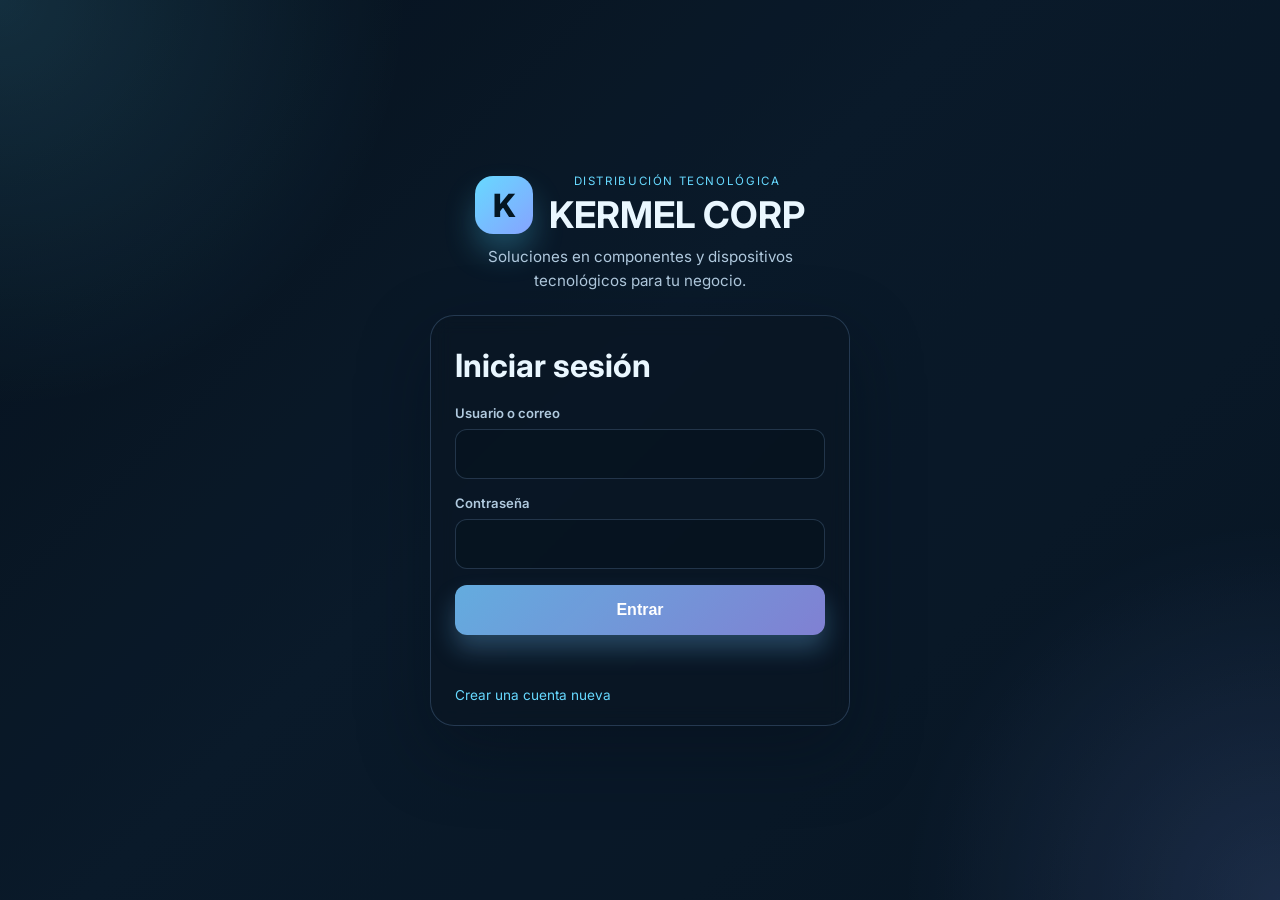
<file: frontend/index.html>
<!DOCTYPE html>
<html lang="es">
  <head>
    <meta charset="UTF-8" />
    <meta name="viewport" content="width=device-width, initial-scale=1.0" />
    <title>KERMEL CORP | Login</title>
    <link rel="preconnect" href="https://fonts.googleapis.com" />
    <link rel="preconnect" href="https://fonts.gstatic.com" crossorigin />
    <link href="https://fonts.googleapis.com/css2?family=Inter:wght@400;500;600;700;800&display=swap" rel="stylesheet" />
    <link rel="stylesheet" href="view/styles.css?v=2" />
  </head>
  <body class="auth-body">
    <main class="auth-shell">
      <header class="auth-brand">
        <div class="brand-logo">K</div>
        <div>
          <p class="brand-subtitle">Distribución tecnológica</p>
          <h1>KERMEL CORP</h1>
        </div>
      </header>

      <p class="brand-copy">
        Soluciones en componentes y dispositivos tecnológicos para tu negocio.
      </p>

      <section class="auth-card" aria-label="Inicio de sesión de usuarios">
        <h2>Iniciar sesión</h2>

        <form id="loginForm" novalidate>
          <div class="input-group">
            <label for="username">Usuario o correo</label>
            <input id="username" name="username" type="text" autocomplete="username" maxlength="254" required />
          </div>

          <div class="input-group">
            <label for="password">Contraseña</label>
            <input id="password" name="password" type="password" autocomplete="current-password" maxlength="128" required />
          </div>

          <button type="submit" class="primary-btn">Entrar</button>
          <div id="message" class="message" aria-live="polite"></div>
        </form>

        <div class="auth-links">
          <a href="register.html">Crear una cuenta nueva</a>
        </div>
      </section>
    </main>

    <script src="controller/api-config.js?v=4"></script>
    <script src="model/UserModel.js"></script>
    <script src="view/AuthView.js?v=2"></script>
    <script src="controller/AuthController.js?v=2"></script>
    <script src="controller/app.js"></script>
  </body>
</html>
</file>
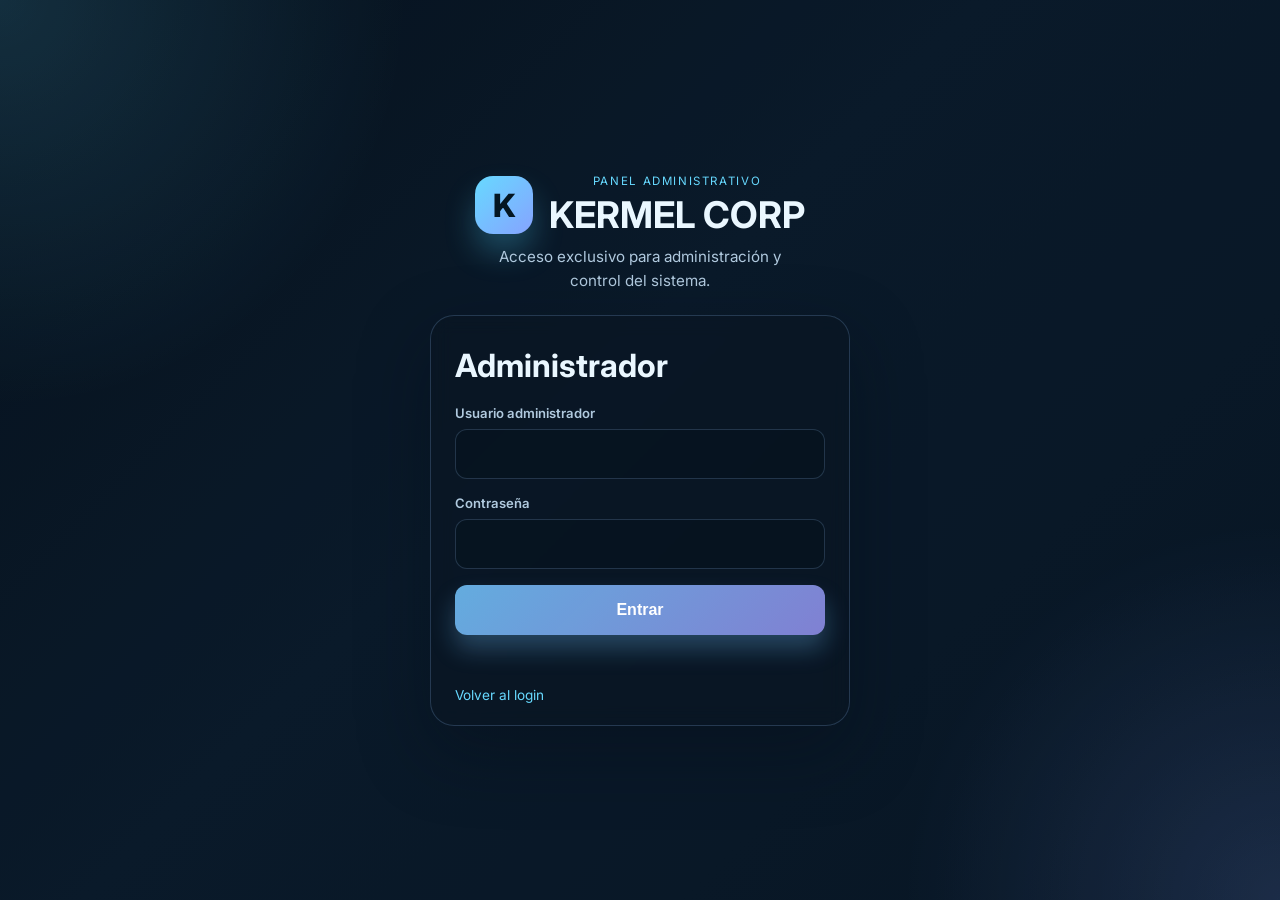
<file: frontend/admin.html>
<!DOCTYPE html>
<html lang="es">
  <head>
    <meta charset="UTF-8" />
    <meta name="viewport" content="width=device-width, initial-scale=1.0" />
    <title>KERMEL CORP | Admin</title>
    <link rel="preconnect" href="https://fonts.googleapis.com" />
    <link rel="preconnect" href="https://fonts.gstatic.com" crossorigin />
    <link href="https://fonts.googleapis.com/css2?family=Inter:wght@400;500;600;700;800&display=swap" rel="stylesheet" />
    <link rel="stylesheet" href="view/styles.css?v=2" />
  </head>
  <body class="auth-body">
    <main class="auth-shell">
      <header class="auth-brand">
        <div class="brand-logo">K</div>
        <div>
          <p class="brand-subtitle">Panel administrativo</p>
          <h1>KERMEL CORP</h1>
        </div>
      </header>

      <p class="brand-copy">Acceso exclusivo para administración y control del sistema.</p>

      <section class="auth-card" aria-label="Inicio de sesión administrador">
        <h2>Administrador</h2>

        <form id="adminLoginForm" novalidate>
          <div class="input-group">
            <label for="username">Usuario administrador</label>
            <input id="username" name="username" type="text" autocomplete="username" maxlength="254" required />
          </div>

          <div class="input-group">
            <label for="password">Contraseña</label>
            <input id="password" name="password" type="password" autocomplete="current-password" maxlength="128" required />
          </div>

          <button type="submit" class="primary-btn">Entrar</button>
          <div id="adminMessage" class="message" aria-live="polite"></div>
        </form>

        <div class="auth-links">
          <a href="index.html">Volver al login</a>
        </div>
      </section>
    </main>

    <script src="controller/api-config.js?v=4"></script>
    <script src="model/UserModel.js"></script>
    <script src="view/AuthView.js?v=2"></script>
    <script src="controller/AuthController.js?v=2"></script>
    <script src="controller/app.js"></script>
  </body>
</html>
</file>
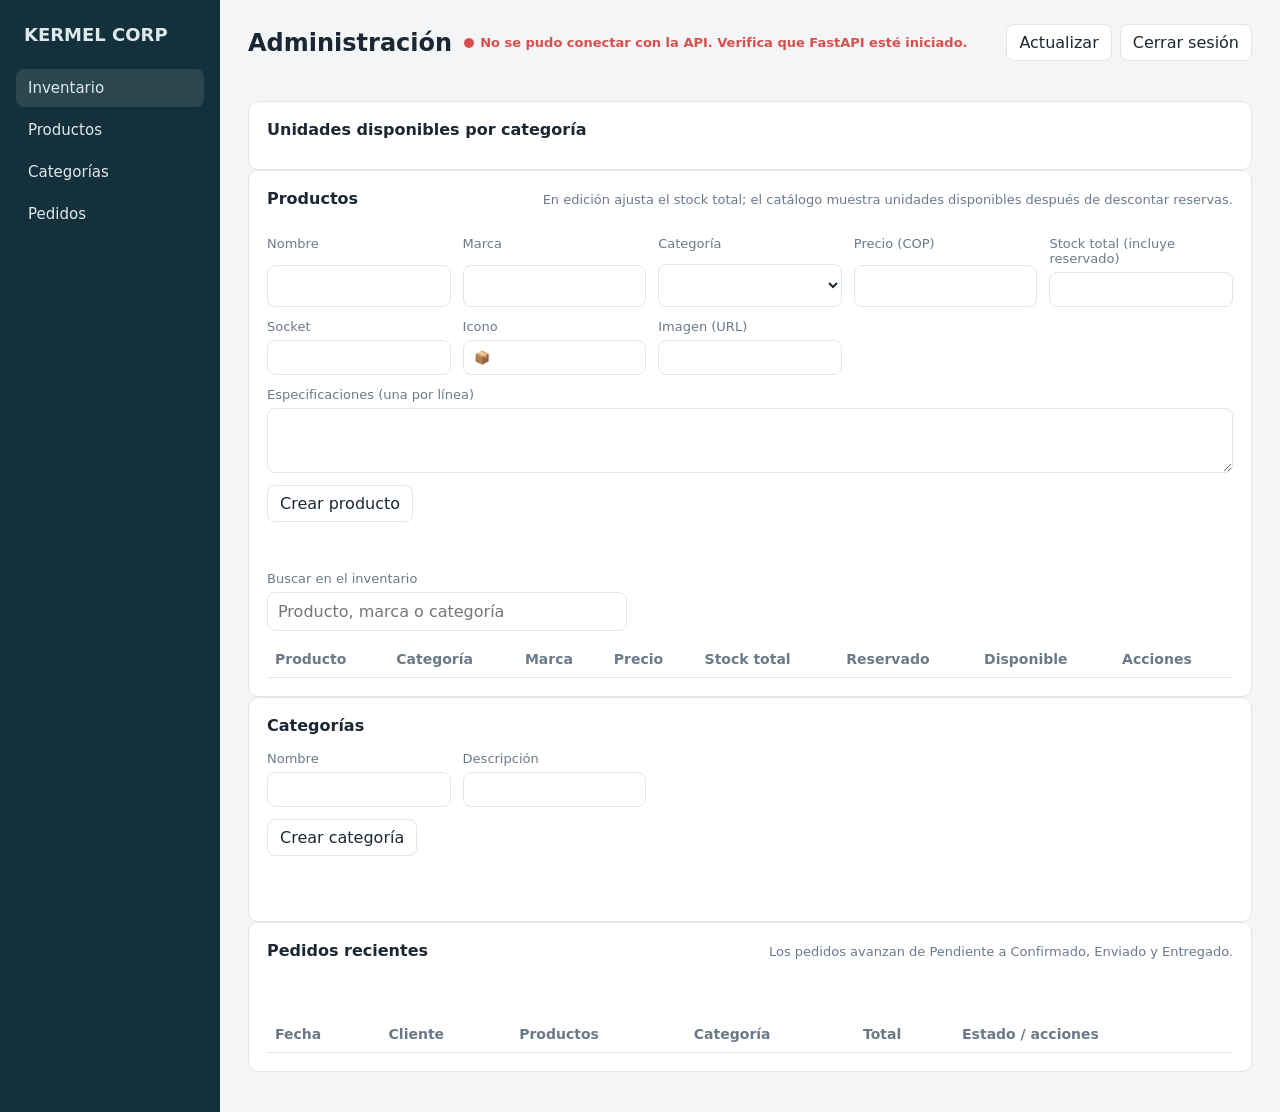
<file: frontend/Dashboard.html>
<!DOCTYPE html>
<html lang="es">
  <head>
    <meta charset="UTF-8" />
    <meta name="viewport" content="width=device-width, initial-scale=1.0" />
    <title>KERMEL CORP | Administración</title>
    <link rel="stylesheet" href="view/Dashboard.css" />
  </head>
  <body>
    <aside>
      <h2>KERMEL CORP</h2>
      <a href="#resumen" class="activo">Inventario</a>
      <a href="#productos">Productos</a>
      <a href="#categorias">Categorías</a>
      <a href="#pedidos">Pedidos</a>
    </aside>
    <main class="contenido">
      <header class="barra">
        <h1>Administración <span id="estadoConexion" class="vivo"><span class="punto"></span><span id="textoConexion">Conectando…</span></span></h1>
        <div class="controles"><button id="refreshButton" type="button">Actualizar</button><button id="btnCerrarSesion" type="button">Cerrar sesión</button></div>
      </header>

      <section id="resumen" class="tarjetas" aria-label="Resumen de inventario"></section>
      <section class="panel">
        <h2>Unidades disponibles por categoría</h2>
        <div id="categorySummary" class="category-summary"></div>
      </section>

      <section id="productos" class="panel">
        <div class="section-title"><h2>Productos</h2><p>En edición ajusta el stock total; el catálogo muestra unidades disponibles después de descontar reservas.</p></div>
        <form id="productForm" class="admin-form" novalidate>
          <input type="hidden" name="product_id" />
          <label>Nombre<input name="name" maxlength="120" required /></label>
          <label>Marca<input name="brand" maxlength="80" required /></label>
          <label>Categoría<select name="category_id" required></select></label>
          <label>Precio (COP)<input name="price" type="number" min="0" step="1" required /></label>
          <label>Stock total (incluye reservado)<input name="stock" type="number" min="0" step="1" required /></label>
          <label>Socket<input name="socket" maxlength="40" /></label>
          <label>Icono<input name="icon" maxlength="20" value="📦" /></label>
          <label>Imagen (URL)<input name="image" type="url" /></label>
          <label class="wide-field">Especificaciones (una por línea)<textarea name="specs" rows="3"></textarea></label>
          <div class="form-actions"><button type="submit" id="saveProductButton">Crear producto</button><button type="button" class="secondary-button" id="cancelProductEdit" hidden>Cancelar edición</button></div>
        </form>
        <p id="productMessage" class="feedback" aria-live="polite"></p>
        <div class="table-toolbar">
          <label for="productSearch">Buscar en el inventario</label>
          <input id="productSearch" type="search" maxlength="120" placeholder="Producto, marca o categoría" />
          <p id="productResultsCount" aria-live="polite"></p>
        </div>
        <div class="tabla-wrap"><table><thead><tr><th>Producto</th><th>Categoría</th><th>Marca</th><th>Precio</th><th>Stock total</th><th>Reservado</th><th>Disponible</th><th>Acciones</th></tr></thead><tbody id="productsTable"></tbody></table></div>
      </section>

      <section id="categorias" class="panel">
        <h2>Categorías</h2>
        <form id="categoryForm" class="admin-form category-form" novalidate>
          <input type="hidden" name="category_id" />
          <label>Nombre<input name="name" maxlength="80" required /></label>
          <label>Descripción<input name="description" maxlength="300" /></label>
          <div class="form-actions"><button type="submit" id="saveCategoryButton">Crear categoría</button><button type="button" class="secondary-button" id="cancelCategoryEdit" hidden>Cancelar edición</button></div>
        </form>
        <p id="categoryMessage" class="feedback" aria-live="polite"></p>
        <div id="categoriesList" class="categories-list"></div>
      </section>

      <section id="pedidos" class="panel">
        <div class="section-title"><h2>Pedidos recientes</h2><p>Los pedidos avanzan de Pendiente a Confirmado, Enviado y Entregado.</p></div>
        <p id="orderMessage" class="feedback" aria-live="polite"></p>
        <div class="tabla-wrap"><table><thead><tr><th>Fecha</th><th>Cliente</th><th>Productos</th><th>Categoría</th><th>Total</th><th>Estado / acciones</th></tr></thead><tbody id="ordersTable"></tbody></table></div>
      </section>
    </main>
    <dialog id="orderDialog" aria-labelledby="orderDialogTitle">
      <div class="dialog-heading">
        <h2 id="orderDialogTitle">Detalle del pedido</h2>
        <button id="closeOrderDialog" type="button" aria-label="Cerrar detalle">Cerrar</button>
      </div>
      <div id="orderDetails"></div>
    </dialog>
    <script src="controller/api-config.js?v=4"></script>
    <script src="controller/DashboardController.js?v=2"></script>
  </body>
</html>
</file>
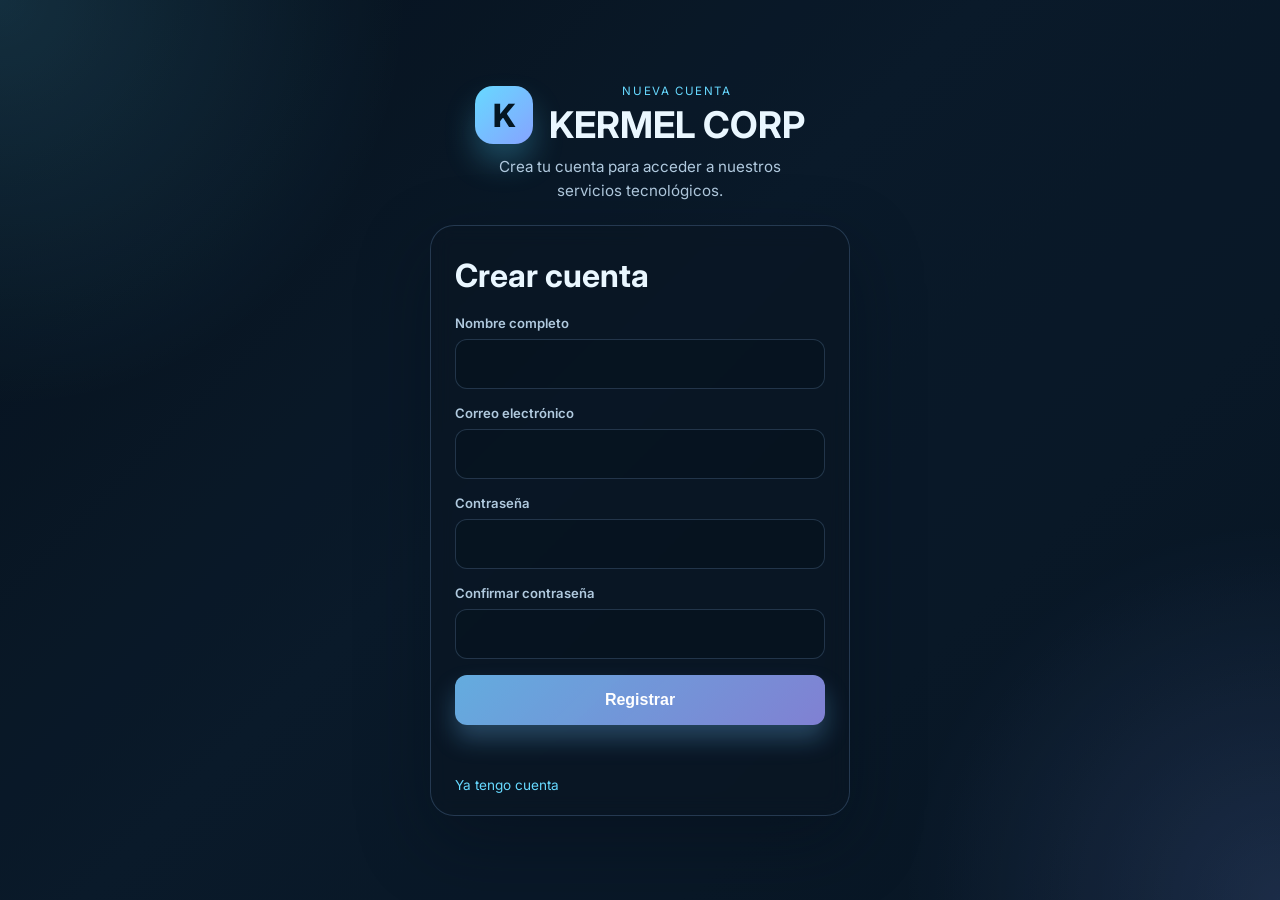
<file: frontend/register.html>
<!DOCTYPE html>
<html lang="es">
  <head>
    <meta charset="UTF-8" />
    <meta name="viewport" content="width=device-width, initial-scale=1.0" />
    <title>KERMEL CORP | Registro</title>
    <link rel="preconnect" href="https://fonts.googleapis.com" />
    <link rel="preconnect" href="https://fonts.gstatic.com" crossorigin />
    <link href="https://fonts.googleapis.com/css2?family=Inter:wght@400;500;600;700;800&display=swap" rel="stylesheet" />
    <link rel="stylesheet" href="view/styles.css?v=2" />
  </head>
  <body class="auth-body">
    <main class="auth-shell">
      <header class="auth-brand">
        <div class="brand-logo">K</div>
        <div>
          <p class="brand-subtitle">Nueva cuenta</p>
          <h1>KERMEL CORP</h1>
        </div>
      </header>

      <p class="brand-copy">Crea tu cuenta para acceder a nuestros servicios tecnológicos.</p>

      <section class="auth-card" aria-label="Crear nueva cuenta">
        <h2>Crear cuenta</h2>

        <form id="registerForm" novalidate>
          <div class="input-group">
            <label for="name">Nombre completo</label>
            <input id="name" name="name" type="text" autocomplete="name" maxlength="100" required />
          </div>

          <div class="input-group">
            <label for="email">Correo electrónico</label>
            <input id="email" name="email" type="email" autocomplete="email" maxlength="254" required />
          </div>

          <div class="input-group">
            <label for="password">Contraseña</label>
            <input id="password" name="password" type="password" minlength="8" maxlength="128" autocomplete="new-password" required />
          </div>

          <div class="input-group">
            <label for="confirmPassword">Confirmar contraseña</label>
            <input id="confirmPassword" name="confirmPassword" type="password" minlength="8" maxlength="128" autocomplete="new-password" required />
          </div>

          <button type="submit" class="primary-btn">Registrar</button>
          <div id="registerMessage" class="message" aria-live="polite"></div>
        </form>

        <div class="auth-links">
          <a href="index.html">Ya tengo cuenta</a>
        </div>
      </section>
    </main>

    <script src="controller/api-config.js?v=4"></script>
    <script src="model/UserModel.js"></script>
    <script src="view/AuthView.js?v=2"></script>
    <script src="controller/AuthController.js?v=2"></script>
    <script src="controller/app.js"></script>
  </body>
</html>
</file>
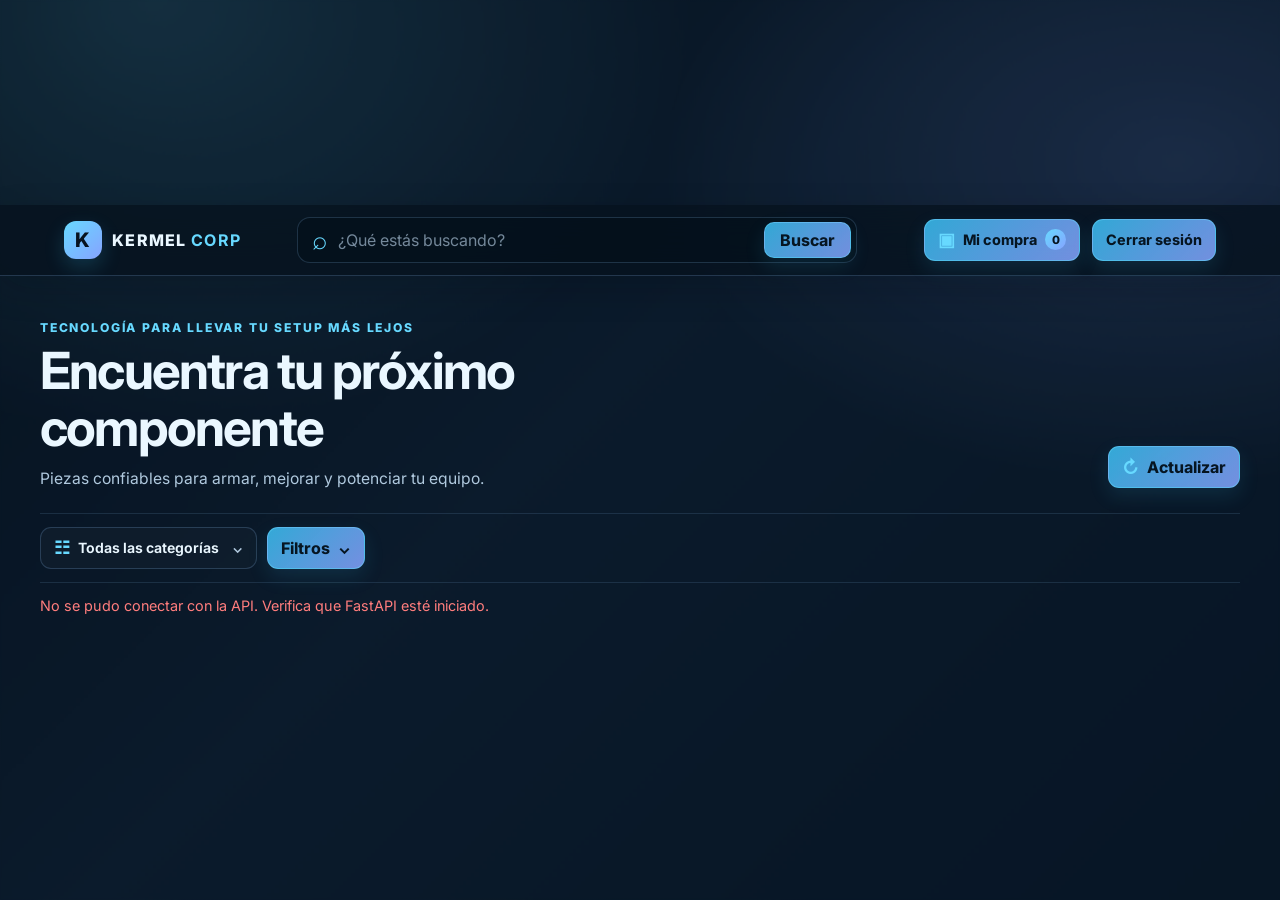
<file: frontend/store.html>
<!DOCTYPE html>
<html lang="es">
  <head>
    <meta charset="UTF-8" />
    <meta name="viewport" content="width=device-width, initial-scale=1.0" />
    <title>KERMEL CORP | Tienda</title>
    <link rel="preconnect" href="https://fonts.googleapis.com" />
    <link rel="preconnect" href="https://fonts.gstatic.com" crossorigin />
    <link href="https://fonts.googleapis.com/css2?family=Inter:wght@400;500;600;700;800&display=swap" rel="stylesheet" />
    <link rel="stylesheet" href="view/styles.css" />
    <link rel="stylesheet" href="view/store.css" />
  </head>
  <body class="store-body">
    <header class="store-header">
      <a class="store-brand" href="#catalogo"><span class="brand-mark">K</span><span>KERMEL <b>CORP</b></span></a>
      <div class="header-search">
        <form id="filters" class="search-form" role="search">
          <span aria-hidden="true">⌕</span>
          <input id="search" name="search" type="search" placeholder="¿Qué estás buscando?" aria-label="Buscar producto" />
          <button type="submit" aria-label="Buscar">Buscar</button>
        </form>
      </div>
      <div class="store-user">
        <span id="welcome" class="welcome-user"></span>
        <div class="shopping-menu">
          <button id="accountPanelToggle" class="shopping-toggle" type="button" aria-expanded="false" aria-controls="shoppingPanel">
            <span class="shopping-icon" aria-hidden="true">▣</span>
            <span>Mi compra</span>
            <span id="cartCount" class="cart-count">0</span>
          </button>
          <div id="shoppingPanel" class="shopping-panel" hidden>
            <div class="shopping-tabs" role="tablist" aria-label="Mi compra">
              <button id="cartTab" type="button" class="shopping-tab active" role="tab" aria-selected="true" aria-controls="cartPanel">Carrito</button>
              <button id="ordersTab" type="button" class="shopping-tab" role="tab" aria-selected="false" aria-controls="ordersPanel">Mis pedidos</button>
            </div>
            <section id="cartPanel" class="shopping-content" role="tabpanel" aria-labelledby="cartTab">
              <div id="cartContents"></div>
              <div class="cart-footer"><strong>Total <span id="cartTotal">$ 0</span></strong><button id="checkoutButton" type="button">Finalizar compra</button></div>
              <p id="cartMessage" class="store-message" aria-live="polite"></p>
            </section>
            <section id="ordersPanel" class="shopping-content" role="tabpanel" aria-labelledby="ordersTab" hidden>
              <div id="ordersContents"></div>
              <p id="orderMessage" class="store-message" aria-live="polite"></p>
              <div class="notification-heading"><strong>Notificaciones</strong><button id="loadNotifications" class="text-button" type="button">Actualizar</button></div>
              <ul id="notifications" class="notification-list"></ul>
            </section>
          </div>
        </div>
        <button id="logoutButton" type="button">Cerrar sesión</button>
      </div>
    </header>
    <main class="store-main">
      <section id="catalogo">
        <div class="store-title">
          <div><p class="store-eyebrow">Tecnología para llevar tu setup más lejos</p><h1>Encuentra tu próximo componente</h1><p class="store-intro">Piezas confiables para armar, mejorar y potenciar tu equipo.</p></div>
          <button id="refreshButton" class="refresh-button" type="button"><span aria-hidden="true">↻</span> Actualizar</button>
        </div>
        <div class="catalog-toolbar">
          <details class="category-dropdown">
            <summary><span class="category-symbol" aria-hidden="true">☷</span><span id="categoryLabel">Todas las categorías</span><span class="chevron" aria-hidden="true">⌄</span></summary>
            <div id="categoryMenu" class="category-menu" role="menu"></div>
          </details>
          <div class="filter-dropdown">
            <button id="filterToggle" class="filter-toggle" type="button" aria-expanded="false" aria-controls="filterPanel">Filtros <span aria-hidden="true">⌄</span></button>
            <div id="filterPanel" class="filter-panel" hidden>
              <label>Marca<select id="brandFilter" name="brand" aria-label="Filtrar por marca"><option value="">Todas las marcas</option></select></label>
              <div class="price-filters"><label>Precio desde<input id="minPrice" name="min_price" type="number" min="0" placeholder="Mínimo" /></label><label>Hasta<input id="maxPrice" name="max_price" type="number" min="0" placeholder="Máximo" /></label></div>
              <div class="filter-actions"><button id="applyFilters" type="button">Aplicar</button><button id="clearFilters" type="button" class="text-button">Limpiar</button></div>
            </div>
          </div>
          <p id="resultsCount" class="results-count"></p>
        </div>
        <p id="storeMessage" class="store-message" aria-live="polite"></p>
        <div id="products" class="product-grid" aria-live="polite"></div>
      </section>
    </main>
    <script src="controller/api-config.js?v=4"></script>
    <script src="controller/StoreController.js"></script>
  </body>
</html>
</file>
<file: frontend/view/styles.css>
:root {
  --bg: #07131f;
  --bg-soft: #0d2036;
  --panel: rgba(10, 19, 31, 0.68);
  --panel-light: rgba(17, 31, 46, 0.72);
  --primary: #67d9ff;
  --primary-strong: #38b9ea;
  --accent: #86a3ff;
  --text: #eaf7ff;
  --muted: #b0c9de;
  --border: rgba(125, 171, 219, 0.24);
  --success: #73f0b1;
  --error: #ff7d7d;
  --shadow: 0 26px 70px rgba(5, 14, 24, 0.38);
}

* {
  box-sizing: border-box;
}

html, body {
  margin: 0;
  min-height: 100%;
  font-family: "Inter", sans-serif;
  background:
    radial-gradient(circle at top left, rgba(103, 217, 255, 0.18), transparent 26%),
    radial-gradient(circle at bottom right, rgba(134, 163, 255, 0.2), transparent 24%),
    linear-gradient(135deg, #07131f, #0d1e2f 45%, #091827);
  color: var(--text);
}

body {
  position: relative;
  min-height: 100vh;
  min-height: 100svh;
  display: grid;
  align-content: safe center;
  justify-items: center;
  padding: 24px;
  overflow-x: hidden;
  overflow-y: auto;
}

body::before,
body::after {
  content: "";
  position: absolute;
  inset: 0;
  pointer-events: none;
  z-index: 0;
}

body::before {
  background-image:
    url("https://images.unsplash.com/photo-1518770660439-4636190af475?auto=format&fit=crop&w=1200&q=80"),
    url("https://images.unsplash.com/photo-1516321318423-f06f85e504b3?auto=format&fit=crop&w=1200&q=80"),
    url("https://images.unsplash.com/photo-1526379095098-d400fd0bf935?auto=format&fit=crop&w=1200&q=80"),
    url("https://images.unsplash.com/photo-1550751827-4bd374c3f58b?auto=format&fit=crop&w=1200&q=80");
  background-repeat: no-repeat;
  background-size: 40% 42%, 34% 34%, 42% 38%, 38% 40%;
  background-position: top left, top right, bottom left, bottom right;
  opacity: 0.16;
  filter: saturate(1.1) contrast(1.08) brightness(0.9);
}

body::after {
  background: rgba(5, 15, 24, 0.18);
  backdrop-filter: blur(0.5px);
}

.auth-shell {
  position: relative;
  z-index: 1;
}

.auth-shell {
  width: min(100%, 420px);
  display: flex;
  flex-direction: column;
  align-items: center;
  text-align: center;
}

.auth-brand {
  display: inline-flex;
  align-items: center;
  gap: 16px;
  margin-bottom: 8px;
}

.brand-logo {
  width: 58px;
  height: 58px;
  border-radius: 18px;
  display: grid;
  place-items: center;
  background: linear-gradient(135deg, var(--primary), var(--accent));
  color: #041622;
  font-size: 2rem;
  font-weight: 800;
  box-shadow: 0 18px 30px rgba(76, 201, 240, 0.28);
}

.brand-subtitle {
  margin: 0 0 4px;
  font-size: 0.72rem;
  letter-spacing: 0.14em;
  text-transform: uppercase;
  color: var(--primary);
}

.auth-brand h1 {
  margin: 0;
  font-size: clamp(1.7rem, 3vw, 2.3rem);
}

.brand-copy {
  max-width: 310px;
  margin: 0 0 22px;
  color: var(--muted);
  line-height: 1.6;
  font-size: 0.95rem;
}

.auth-card {
  width: 100%;
  background: rgba(11, 22, 34, 0.54);
  border: 1px solid var(--border);
  border-radius: 24px;
  box-shadow: var(--shadow);
  padding: 30px 24px 22px;
  backdrop-filter: blur(10px);
}

.auth-card h2 {
  margin: 0 0 20px;
  font-size: 2rem;
  text-align: left;
}

#loginForm,
#adminLoginForm,
#registerForm {
  display: flex;
  flex-direction: column;
  gap: 16px;
}

.input-group {
  display: flex;
  flex-direction: column;
  gap: 8px;
  text-align: left;
}

.input-group label {
  font-size: 0.82rem;
  font-weight: 600;
  color: var(--muted);
}

.input-group input {
  width: 100%;
  height: 50px;
  border: 1px solid rgba(131, 176, 224, 0.22);
  border-radius: 12px;
  background: rgba(6, 17, 27, 0.42);
  color: var(--text);
  padding: 0 14px;
  font-size: 1rem;
  outline: none;
  transition: border-color 0.2s ease, box-shadow 0.2s ease;
}

.input-group input::placeholder {
  color: rgba(184, 201, 217, 0.72);
}

.input-group input:focus {
  border-color: rgba(76, 201, 240, 0.8);
  box-shadow: 0 0 0 4px rgba(76, 201, 240, 0.12);
}

.primary-btn {
  border: none;
  border-radius: 12px;
  height: 50px;
  background: linear-gradient(135deg, rgba(116, 199, 255, 0.85), rgba(159, 155, 255, 0.8));
  color: #ffffff;
  font-weight: 800;
  font-size: 1rem;
  cursor: pointer;
  transition: transform 0.2s ease, box-shadow 0.2s ease;
  box-shadow: 0 14px 24px rgba(116, 199, 255, 0.28);
}

.primary-btn:hover {
  transform: translateY(-1px);
}

.primary-btn:disabled {
  cursor: wait;
  opacity: 0.72;
  transform: none;
}

.input-group input:focus-visible,
.primary-btn:focus-visible,
.auth-links a:focus-visible {
  outline: 2px solid var(--primary);
  outline-offset: 3px;
}

.message {
  min-height: 18px;
  font-size: 0.88rem;
  font-weight: 600;
  text-align: left;
}

.message.error {
  color: var(--error);
}

.message.success {
  color: var(--success);
}

.auth-links {
  display: flex;
  justify-content: space-between;
  gap: 12px;
  flex-wrap: wrap;
  margin-top: 18px;
}

.auth-links a {
  color: var(--primary);
  text-decoration: none;
  font-size: 0.85rem;
}

@media (max-width: 480px) {
  body {
    padding: 18px;
  }

  .auth-card {
    padding: 22px 18px 18px;
  }

  .auth-brand {
    gap: 12px;
  }

  .auth-links {
    flex-direction: column;
    align-items: flex-start;
  }
}
</file>
<file: frontend/view/Dashboard.css>
:root {
  --bg: #f3f5f7;
  --panel: #fff;
  --texto: #1b2733;
  --suave: #6b7a89;
  --linea: #e1e6eb;
  --lateral: #14313b;
  --acento: #0f9d8a;
  --acento2: #e8a33d;
  --alerta: #d8504d;
  --nuevo: rgba(15, 157, 138, 0.18);
}

body.oscuro {
  --bg: #0e1a20;
  --panel: #172830;
  --texto: #e6eef2;
  --suave: #93a6b2;
  --linea: #264049;
  --lateral: #0a1317;
  --nuevo: rgba(15, 157, 138, 0.3);
}

* {
  box-sizing: border-box;
}

body {
  display: flex;
  min-height: 100vh;
  margin: 0;
  color: var(--texto);
  background: var(--bg);
  font-family: "Segoe UI", system-ui, sans-serif;
}

aside {
  width: 220px;
  flex-shrink: 0;
  padding: 24px 16px;
  color: #dfe9ec;
  background: var(--lateral);
}

aside h2 {
  margin: 0 0 24px 8px;
  font-size: 18px;
}

aside a {
  display: block;
  margin-bottom: 4px;
  padding: 10px 12px;
  border-radius: 8px;
  color: inherit;
  font-size: 15px;
  text-decoration: none;
}

aside a:hover,
aside a.activo {
  background: rgba(255, 255, 255, 0.1);
}

a:focus-visible,
button:focus-visible {
  outline: 2px solid var(--acento2);
  outline-offset: 2px;
}

.contenido {
  flex: 1;
  min-width: 0;
  padding: 24px 28px 40px;
}

.barra {
  display: flex;
  flex-wrap: wrap;
  align-items: center;
  justify-content: space-between;
  gap: 12px;
  margin-bottom: 20px;
}

.barra h1 {
  display: flex;
  flex-wrap: wrap;
  align-items: center;
  gap: 12px;
  margin: 0;
  font-size: 24px;
}

.controles {
  display: flex;
  flex-wrap: wrap;
  gap: 8px;
}

button {
  padding: 8px 12px;
  border: 1px solid var(--linea);
  border-radius: 8px;
  color: var(--texto);
  background: var(--panel);
  font: inherit;
  cursor: pointer;
}

button:hover {
  border-color: var(--acento);
}

.pedido-form {
  display: grid;
  gap: 12px;
  margin-bottom: 20px;
}

.campos-pedido {
  display: grid;
  grid-template-columns: repeat(auto-fit, minmax(160px, 1fr));
  gap: 12px;
}

.campo-pedido {
  display: grid;
  gap: 6px;
}

.campo-pedido label {
  color: var(--suave);
  font-size: 13px;
}

.campo-pedido input,
.campo-pedido select {
  min-width: 0;
  padding: 9px 10px;
  border: 1px solid var(--linea);
  border-radius: 8px;
  color: var(--texto);
  background: var(--panel);
  font: inherit;
}

.mensaje-pedido {
  min-height: 1.3em;
  margin: 0;
  color: var(--suave);
  font-size: 14px;
}

.mensaje-pedido.error {
  color: var(--alerta);
}

.mensaje-pedido.success {
  color: var(--acento);
}

.vivo {
  display: inline-flex;
  align-items: center;
  gap: 6px;
  color: var(--suave);
  font-size: 13px;
  font-weight: 600;
}

.punto {
  width: 10px;
  height: 10px;
  border-radius: 50%;
  background: var(--suave);
}

.vivo.activo {
  color: var(--acento);
}

.vivo.activo .punto {
  background: var(--acento);
  animation: latido 1.4s infinite;
}

.vivo.error {
  color: var(--alerta);
}

.vivo.error .punto {
  background: var(--alerta);
}

.tarjetas {
  display: grid;
  grid-template-columns: repeat(auto-fit, minmax(200px, 1fr));
  gap: 16px;
  margin-bottom: 20px;
}

.tarjeta,
.panel {
  min-width: 0;
  border: 1px solid var(--linea);
  border-radius: 10px;
  background: var(--panel);
}

.tarjeta {
  padding: 18px;
}

.tarjeta span {
  color: var(--suave);
  font-size: 14px;
}

.tarjeta strong {
  display: block;
  margin-top: 6px;
  font-size: 30px;
  font-variant-numeric: tabular-nums;
}

.graficos {
  display: grid;
  grid-template-columns: 2fr 1fr;
  gap: 16px;
  margin-bottom: 20px;
}

.panel {
  padding: 18px;
}

.panel h2 {
  margin: 0 0 12px;
  font-size: 16px;
}

.caja-grafico {
  position: relative;
  height: 280px;
}

.tabla-wrap {
  overflow-x: auto;
}

table {
  width: 100%;
  border-collapse: collapse;
  font-size: 14px;
}

th,
td {
  padding: 10px 8px;
  border-bottom: 1px solid var(--linea);
  text-align: left;
  white-space: nowrap;
}

th {
  color: var(--suave);
  font-weight: 600;
}

td {
  font-variant-numeric: tabular-nums;
}

tr.nuevo {
  animation: resaltar 2.5s ease-out;
}

.estado {
  padding: 3px 10px;
  border-radius: 20px;
  font-size: 12px;
  font-weight: 600;
}

.e-pagado {
  color: var(--acento);
  background: rgba(15, 157, 138, 0.15);
}

.e-pendiente {
  color: #b57614;
  background: rgba(232, 163, 61, 0.2);
}

.e-cancelado {
  color: var(--alerta);
  background: rgba(216, 80, 77, 0.15);
}

body.oscuro .e-pendiente {
  color: var(--acento2);
}

.vacio {
  padding: 24px;
  color: var(--suave);
  text-align: center;
  white-space: normal;
}

@keyframes latido {
  0% {
    box-shadow: 0 0 0 0 rgba(15, 157, 138, 0.6);
  }
  100% {
    box-shadow: 0 0 0 10px rgba(15, 157, 138, 0);
  }
}

@keyframes resaltar {
  from {
    background: var(--nuevo);
  }
  to {
    background: transparent;
  }
}

@media (prefers-reduced-motion: reduce) {
  .punto,
  tr.nuevo {
    animation: none !important;
  }
}

@media (max-width: 860px) {
  body {
    flex-direction: column;
  }

  aside {
    display: flex;
    align-items: center;
    gap: 8px;
    width: 100%;
    padding: 12px 16px;
    overflow-x: auto;
  }

  aside h2 {
    margin: 0 12px 0 0;
    white-space: nowrap;
  }

  aside a {
    margin: 0;
    white-space: nowrap;
  }

  .graficos {
    grid-template-columns: 1fr;
  }

  .contenido {
    padding: 16px;
  }
}

@media (max-width: 520px) {
  .section-title {
    align-items: flex-start;
    flex-direction: column;
  }

  .table-toolbar {
    grid-template-columns: 1fr;
  }

  .table-toolbar input,
  .table-toolbar p {
    grid-column: 1;
    grid-row: auto;
  }

  .table-toolbar p {
    text-align: left;
  }
}

.section-title {
  display: flex;
  align-items: baseline;
  justify-content: space-between;
  gap: 12px;
}

.section-title p,
.category-row p {
  margin: 0;
  color: var(--suave);
  font-size: 13px;
}

.table-toolbar {
  display: grid;
  grid-template-columns: minmax(180px, 360px) 1fr;
  align-items: end;
  gap: 6px 12px;
  margin: 16px 0 10px;
}

.table-toolbar label {
  color: var(--suave);
  font-size: 13px;
}

.table-toolbar input {
  grid-column: 1;
  width: 100%;
  min-width: 0;
  padding: 9px 10px;
  border: 1px solid var(--linea);
  border-radius: 8px;
  color: var(--texto);
  background: var(--panel);
  font: inherit;
}

.table-toolbar p {
  grid-column: 2;
  grid-row: 2;
  margin: 0 0 6px;
  color: var(--suave);
  font-size: 13px;
  text-align: right;
}

.table-toolbar input:focus-visible,
.admin-form input:focus-visible,
.admin-form select:focus-visible,
.admin-form textarea:focus-visible {
  outline: 2px solid var(--acento);
  outline-offset: 2px;
}

dialog {
  width: min(720px, calc(100vw - 32px));
  max-height: min(80vh, 720px);
  overflow: auto;
  border: 1px solid var(--linea);
  border-radius: 12px;
  color: var(--texto);
  background: var(--panel);
}

dialog::backdrop {
  background: rgba(8, 18, 22, 0.6);
}

.dialog-heading {
  display: flex;
  align-items: center;
  justify-content: space-between;
  gap: 12px;
  margin-bottom: 16px;
}

.dialog-heading h2 {
  margin: 0;
}

.order-summary {
  display: grid;
  grid-template-columns: repeat(auto-fit, minmax(140px, 1fr));
  gap: 12px;
  margin: 0 0 18px;
}

.order-summary div {
  min-width: 0;
}

.order-summary dt {
  color: var(--suave);
  font-size: 13px;
}

.order-summary dd {
  margin: 4px 0 0;
  overflow-wrap: anywhere;
}

.admin-form {
  display: grid;
  grid-template-columns: repeat(auto-fit, minmax(170px, 1fr));
  gap: 12px;
  margin: 16px 0;
}

.admin-form label {
  display: grid;
  gap: 6px;
  color: var(--suave);
  font-size: 13px;
}

.admin-form input,
.admin-form select,
.admin-form textarea {
  width: 100%;
  min-width: 0;
  padding: 9px 10px;
  border: 1px solid var(--linea);
  border-radius: 8px;
  color: var(--texto);
  background: var(--panel);
  font: inherit;
}

.wide-field,
.form-actions {
  grid-column: 1 / -1;
}

.form-actions,
.action-cell {
  display: flex;
  flex-wrap: wrap;
  gap: 6px;
}

.action-cell button,
.form-actions button {
  white-space: nowrap;
}

.danger-button {
  color: #a93632;
}

.category-summary {
  display: grid;
  grid-template-columns: repeat(auto-fit, minmax(170px, 1fr));
  gap: 10px;
}

.category-stock,
.category-row {
  display: flex;
  align-items: center;
  justify-content: space-between;
  gap: 12px;
  padding: 12px;
  border: 1px solid var(--linea);
  border-radius: 8px;
}

.category-stock strong {
  font-size: 20px;
}

.category-row {
  margin-top: 8px;
}

.category-row p {
  margin-top: 5px;
}

.feedback {
  min-height: 1.2em;
  color: var(--suave);
  font-size: 14px;
}

.feedback.error {
  color: var(--alerta);
}

.feedback.success {
  color: var(--acento);
}

.order-state {
  display: inline-block;
  margin-bottom: 6px;
  padding: 3px 8px;
  border-radius: 20px;
  background: rgba(15, 157, 138, 0.12);
  font-size: 12px;
  font-weight: 700;
}

.empty-state {
  padding: 16px;
  color: var(--suave);
  text-align: center;
  white-space: normal;
}

@media (max-width: 620px) {
  .section-title {
    align-items: flex-start;
    flex-direction: column;
  }
}
</file>
<file: frontend/view/store.css>
.store-body {
  display: block;
  min-height: 100vh;
  padding: 0;
  overflow-x: hidden;
  color: var(--text);
  background:
    radial-gradient(ellipse at 12% 0%, rgba(103, 217, 255, 0.16), transparent 34%),
    radial-gradient(ellipse at 92% 18%, rgba(134, 163, 255, 0.15), transparent 31%),
    linear-gradient(135deg, #07131f, #0d1e2f 45%, #091827);
  font-family: Inter, sans-serif;
}

.store-body::before {
  opacity: 0.08;
}

.store-body::after {
  background: rgba(5, 15, 24, 0.12);
  backdrop-filter: blur(1px);
}

.store-header {
  position: sticky;
  top: 0;
  z-index: 2;
  display: flex;
  justify-content: space-between;
  align-items: center;
  gap: 16px;
  padding: 15px max(5vw, 20px);
  border-bottom: 1px solid var(--border);
  color: var(--text);
  background: rgba(7, 19, 31, 0.82);
  box-shadow: 0 12px 35px rgba(2, 10, 19, 0.2);
  backdrop-filter: blur(18px);
}

.store-brand {
  color: var(--text);
  font-weight: 800;
  letter-spacing: 0.08em;
  text-decoration: none;
}

.store-user,
.store-title,
.section-heading,
.cart-footer {
  display: flex;
  align-items: center;
  justify-content: space-between;
  gap: 14px;
}

.store-user {
  color: var(--muted);
  font-size: 0.9rem;
}

.store-header button,
.store-body button,
.store-body input,
.store-body select {
  min-height: 42px;
  border: 1px solid var(--border);
  border-radius: 11px;
  padding: 9px 13px;
  color: var(--text);
  background: rgba(6, 17, 27, 0.62);
  font: inherit;
}

.store-header button,
.store-body button:not(.secondary-button) {
  border-color: rgba(103, 217, 255, 0.46);
  background: linear-gradient(135deg, rgba(56, 185, 234, 0.9), rgba(134, 163, 255, 0.86));
  box-shadow: 0 8px 20px rgba(56, 185, 234, 0.13);
  color: #061521;
  cursor: pointer;
  font-weight: 750;
  transition: transform 0.18s ease, box-shadow 0.18s ease, border-color 0.18s ease;
}

.store-body button:hover:not(:disabled) {
  transform: translateY(-1px);
  border-color: var(--primary);
  box-shadow: 0 10px 24px rgba(56, 185, 234, 0.2);
}

.store-body button:focus-visible,
.store-body input:focus-visible,
.store-body select:focus-visible,
.store-brand:focus-visible {
  outline: 2px solid var(--primary);
  outline-offset: 3px;
}

.store-body button:disabled {
  cursor: not-allowed;
  opacity: 0.45;
}

.store-body input::placeholder {
  color: rgba(176, 201, 222, 0.65);
}

.store-body input:focus,
.store-body select:focus {
  border-color: rgba(103, 217, 255, 0.72);
  box-shadow: 0 0 0 3px rgba(103, 217, 255, 0.1);
}

.store-body option {
  color: var(--text);
  background: #0d2036;
}

.store-main {
  position: relative;
  z-index: 1;
  width: min(1200px, calc(100% - 36px));
  margin: 34px auto 60px;
}

.store-title {
  margin-bottom: 20px;
}

.store-title h1 {
  margin: 0;
  color: var(--text);
  font-size: clamp(1.7rem, 3vw, 2.4rem);
  letter-spacing: -0.035em;
}

.store-eyebrow {
  margin: 0 0 7px;
  color: var(--primary);
  font-size: 0.76rem;
  font-weight: 800;
  letter-spacing: 0.15em;
  text-transform: uppercase;
}

.filters {
  display: grid;
  grid-template-columns: 2fr repeat(4, minmax(110px, 1fr)) auto auto;
  gap: 9px;
  padding: 14px;
  border: 1px solid var(--border);
  border-radius: 16px;
  background: rgba(10, 19, 31, 0.66);
  box-shadow: var(--shadow);
  backdrop-filter: blur(12px);
}

.filters input,
.filters select {
  min-width: 0;
}

.secondary-button {
  border-color: rgba(125, 171, 219, 0.3) !important;
  color: var(--muted) !important;
  background: rgba(17, 31, 46, 0.75) !important;
  box-shadow: none !important;
  cursor: pointer;
}

.product-grid {
  display: grid;
  grid-template-columns: repeat(auto-fill, minmax(230px, 1fr));
  gap: 16px;
  margin: 16px 0 34px;
}

.product-card,
.store-panel {
  min-width: 0;
  border: 1px solid var(--border);
  border-radius: 17px;
  background: linear-gradient(145deg, rgba(17, 31, 46, 0.86), rgba(10, 19, 31, 0.82));
  box-shadow: 0 14px 36px rgba(2, 10, 19, 0.25);
  backdrop-filter: blur(12px);
}

.product-card {
  display: flex;
  flex-direction: column;
  padding: 18px;
  transition: transform 0.2s ease, border-color 0.2s ease, box-shadow 0.2s ease;
}

.product-card:hover {
  transform: translateY(-3px);
  border-color: rgba(103, 217, 255, 0.48);
  box-shadow: 0 19px 42px rgba(2, 10, 19, 0.36);
}

.product-icon {
  display: grid;
  min-height: 102px;
  place-items: center;
  margin-bottom: 12px;
  border: 1px solid rgba(125, 171, 219, 0.14);
  border-radius: 12px;
  background:
    radial-gradient(circle at 50% 40%, rgba(103, 217, 255, 0.12), transparent 65%),
    rgba(6, 17, 27, 0.55);
  color: var(--primary);
  font-size: 2.7rem;
}

.product-icon img {
  max-width: 100%;
  max-height: 120px;
  object-fit: contain;
}

.product-card h3 {
  margin: 4px 0;
  color: var(--text);
  font-size: 1.05rem;
  line-height: 1.4;
}

.product-meta,
.product-specs {
  color: var(--muted);
  font-size: 0.86rem;
}

.product-meta {
  margin: 8px 0;
}

.product-specs {
  min-height: 38px;
  padding-left: 18px;
}

.product-specs li::marker {
  color: var(--primary);
}

.product-price {
  margin: auto 0 12px;
  color: var(--primary);
  font-size: 1.2rem;
  font-weight: 800;
}

.stock-unavailable {
  color: var(--error);
}

.store-panel {
  margin-bottom: 20px;
  padding: 20px;
}

.store-panel h2 {
  margin: 0;
  color: var(--text);
  font-size: 1.15rem;
}

.store-columns {
  display: grid;
  grid-template-columns: 1fr 1fr;
  gap: 18px;
}

.cart-item,
.order-item,
.notification-list li {
  padding: 12px 0;
  border-bottom: 1px solid rgba(125, 171, 219, 0.14);
}

.cart-item,
.order-item {
  display: flex;
  align-items: center;
  justify-content: space-between;
  gap: 12px;
}

.cart-item-info,
.order-item-info {
  display: grid;
  gap: 4px;
}

.cart-item-info strong,
.order-item-info strong,
.notification-list strong {
  color: var(--text);
}

.cart-item-info span,
.order-item-info span,
.notification-list small {
  color: var(--muted);
  font-size: 0.84rem;
}

.cart-actions {
  display: flex;
  align-items: center;
  gap: 6px;
}

.cart-actions input {
  width: 76px;
}

.cart-actions button,
.order-item button {
  padding: 8px 10px !important;
}

.cart-footer {
  margin-top: 16px;
  color: var(--text);
}

.store-message {
  min-height: 1.2em;
  color: var(--muted);
  font-size: 0.9rem;
}

.store-message.error {
  color: var(--error);
}

.store-message.success {
  color: var(--success);
}

.notification-list {
  margin: 10px 0 0;
  padding: 0;
  list-style: none;
}

.empty-state {
  padding: 18px 0;
  color: var(--muted);
}

@media (max-width: 900px) {
  .filters {
    grid-template-columns: repeat(2, minmax(0, 1fr));
  }

  .filters input[type="search"] {
    grid-column: 1 / -1;
  }
}

@media (max-width: 680px) {
  .store-header,
  .store-title,
  .cart-footer {
    align-items: flex-start;
    flex-direction: column;
  }

  .store-user {
    width: 100%;
  }

  .store-columns {
    grid-template-columns: 1fr;
  }

  .store-main {
    width: min(100% - 24px, 1200px);
    margin-top: 22px;
  }

  .cart-item,
  .order-item {
    align-items: flex-start;
  }
}

@media (prefers-reduced-motion: reduce) {
  .product-card,
  .store-body button {
    transition: none;
  }
}

.store-header {
  display: grid;
  grid-template-columns: auto minmax(180px, 560px) auto;
  gap: clamp(16px, 3vw, 42px);
  padding: 12px max(5vw, 24px);
}

.store-brand {
  display: inline-flex;
  align-items: center;
  gap: 10px;
  white-space: nowrap;
}

.brand-mark {
  display: grid;
  width: 38px;
  height: 38px;
  place-items: center;
  border-radius: 12px;
  background: linear-gradient(135deg, var(--primary), var(--accent));
  box-shadow: 0 8px 20px rgba(56, 185, 234, 0.2);
  color: #07131f;
  font-size: 1.25rem;
}

.store-brand b {
  color: var(--primary);
}

.header-search {
  min-width: 0;
}

.search-form {
  display: flex;
  align-items: center;
  gap: 10px;
  min-height: 44px;
  padding: 4px 5px 4px 14px;
  border: 1px solid rgba(125, 171, 219, 0.22);
  border-radius: 13px;
  background: rgba(6, 17, 27, 0.62);
  transition: border-color 0.18s ease, box-shadow 0.18s ease;
}

.search-form:focus-within {
  border-color: rgba(103, 217, 255, 0.68);
  box-shadow: 0 0 0 3px rgba(103, 217, 255, 0.09);
}

.search-form > span {
  color: var(--primary);
  font-size: 1.6rem;
  line-height: 1;
}

.search-form input {
  flex: 1;
  min-width: 0;
  min-height: 34px;
  padding: 5px 0;
  border: 0;
  outline: 0;
  background: transparent;
  box-shadow: none !important;
}

.search-form input:focus-visible {
  outline: 0;
}

.search-form button {
  min-height: 36px;
  padding: 7px 15px;
  border-radius: 10px;
}

.store-user {
  justify-content: flex-end;
  gap: 12px;
}

.welcome-user {
  max-width: 130px;
  overflow: hidden;
  text-overflow: ellipsis;
  white-space: nowrap;
}

.shopping-menu,
.filter-dropdown,
.category-dropdown {
  position: relative;
}

.shopping-toggle,
.filter-toggle,
.category-dropdown summary,
.refresh-button {
  display: inline-flex;
  align-items: center;
  justify-content: center;
  gap: 8px;
  min-height: 42px;
  padding: 8px 13px;
  border: 1px solid var(--border);
  border-radius: 11px;
  color: var(--text);
  background: rgba(17, 31, 46, 0.72);
  cursor: pointer;
  font: inherit;
  font-size: 0.88rem;
  font-weight: 650;
  list-style: none;
  white-space: nowrap;
}

.shopping-toggle:hover,
.filter-toggle:hover,
.category-dropdown summary:hover,
.refresh-button:hover {
  border-color: rgba(103, 217, 255, 0.5);
  background: rgba(17, 31, 46, 0.95);
}

.shopping-icon,
.category-symbol {
  color: var(--primary);
  font-size: 1.1rem;
}

.cart-count {
  display: inline-grid;
  min-width: 21px;
  height: 21px;
  place-items: center;
  padding: 0 5px;
  border-radius: 20px;
  background: linear-gradient(135deg, var(--primary), var(--accent));
  color: #061521;
  font-size: 0.72rem;
  font-weight: 800;
}

.shopping-panel,
.filter-panel,
.category-menu {
  position: absolute;
  z-index: 5;
  border: 1px solid var(--border);
  border-radius: 15px;
  background: rgba(10, 19, 31, 0.97);
  box-shadow: 0 22px 55px rgba(0, 0, 0, 0.42);
  backdrop-filter: blur(20px);
}

.shopping-panel[hidden],
.shopping-content[hidden],
.filter-panel[hidden] {
  display: none;
}

.shopping-panel {
  top: calc(100% + 13px);
  right: 0;
  width: min(440px, calc(100vw - 28px));
  max-height: min(76vh, 640px);
  overflow: auto;
}

.shopping-tabs {
  display: grid;
  grid-template-columns: 1fr 1fr;
  padding: 8px;
  border-bottom: 1px solid rgba(125, 171, 219, 0.16);
}

.shopping-tab {
  min-height: 39px !important;
  border: 0 !important;
  border-radius: 10px !important;
  color: var(--muted) !important;
  background: transparent !important;
  box-shadow: none !important;
}

.shopping-tab.active {
  color: var(--primary) !important;
  background: rgba(103, 217, 255, 0.1) !important;
}

.shopping-content {
  padding: 12px 16px 16px;
}

.shopping-content .cart-footer {
  align-items: center;
  margin-top: 12px;
  padding-top: 13px;
  border-top: 1px solid rgba(125, 171, 219, 0.16);
}

.shopping-content .cart-footer strong {
  display: grid;
  gap: 4px;
  color: var(--muted);
  font-size: 0.8rem;
}

.shopping-content .cart-footer strong span {
  color: var(--primary);
  font-size: 1.1rem;
}

.shopping-content .cart-footer button {
  min-height: 38px;
  padding: 8px 11px;
  font-size: 0.82rem;
}

.shopping-content .cart-item,
.shopping-content .order-item {
  align-items: flex-start;
}

.shopping-content .cart-actions {
  flex-wrap: wrap;
  justify-content: flex-end;
}

.shopping-content .cart-actions input {
  min-height: 34px;
  width: 58px;
  padding: 5px;
}

.shopping-content .cart-actions button {
  min-height: 33px;
  padding: 5px 8px !important;
  font-size: 0.75rem;
}

.shopping-content .order-item {
  font-size: 0.84rem;
}

.shopping-content .order-item button {
  min-height: 32px;
}

.notification-heading {
  display: flex;
  align-items: center;
  justify-content: space-between;
  gap: 10px;
  margin-top: 15px;
  padding-top: 12px;
  border-top: 1px solid rgba(125, 171, 219, 0.16);
  color: var(--text);
}

.text-button {
  min-height: 30px !important;
  padding: 5px 8px !important;
  border: 0 !important;
  color: var(--primary) !important;
  background: transparent !important;
  box-shadow: none !important;
  cursor: pointer;
  font: inherit;
  font-size: 0.8rem;
}

.store-main {
  margin-top: 44px;
}

.store-title {
  align-items: flex-end;
  margin-bottom: 25px;
}

.store-title h1 {
  max-width: 720px;
  font-size: clamp(2rem, 4vw, 3.25rem);
  line-height: 1.12;
}

.store-intro {
  margin: 12px 0 0;
  color: var(--muted);
  font-size: 0.98rem;
}

.refresh-button {
  color: var(--muted);
}

.refresh-button span {
  color: var(--primary);
  font-size: 1.15rem;
}

.catalog-toolbar {
  display: flex;
  align-items: center;
  gap: 10px;
  padding: 13px 0;
  border-top: 1px solid rgba(125, 171, 219, 0.16);
  border-bottom: 1px solid rgba(125, 171, 219, 0.16);
}

.category-dropdown summary::-webkit-details-marker {
  display: none;
}

.chevron {
  margin-left: 5px;
  color: var(--muted);
}

.category-dropdown[open] .chevron {
  transform: rotate(180deg);
}

.category-menu {
  top: calc(100% + 8px);
  left: 0;
  display: grid;
  min-width: 230px;
  max-height: 330px;
  overflow: auto;
  padding: 7px;
}

.category-menu button {
  justify-content: flex-start !important;
  min-height: 38px !important;
  padding: 8px 10px !important;
  border: 0 !important;
  border-radius: 9px !important;
  color: var(--muted) !important;
  background: transparent !important;
  box-shadow: none !important;
  text-align: left;
  font-size: 0.86rem;
}

.category-menu button:hover,
.category-menu button.selected {
  color: var(--primary) !important;
  background: rgba(103, 217, 255, 0.09) !important;
}

.filter-panel {
  top: calc(100% + 8px);
  left: 0;
  display: grid;
  width: 290px;
  gap: 13px;
  padding: 15px;
}

.filter-panel label {
  display: grid;
  gap: 6px;
  color: var(--muted);
  font-size: 0.78rem;
  font-weight: 600;
}

.filter-panel select,
.filter-panel input {
  width: 100%;
  min-height: 38px;
  padding: 7px 9px;
  font-size: 0.84rem;
}

.price-filters {
  display: grid;
  grid-template-columns: 1fr 1fr;
  gap: 9px;
}

.filter-actions {
  display: flex;
  align-items: center;
  justify-content: space-between;
}

.filter-actions > button:first-child {
  min-height: 35px;
  padding: 7px 12px;
}

.results-count {
  margin: 0 0 0 auto;
  color: var(--muted);
  font-size: 0.82rem;
}

.product-grid {
  grid-template-columns: repeat(auto-fill, minmax(245px, 1fr));
  gap: 19px;
  margin-top: 21px;
}

.product-card {
  padding: 15px;
  border-color: rgba(125, 171, 219, 0.19);
  background: linear-gradient(155deg, rgba(17, 31, 46, 0.91), rgba(8, 21, 33, 0.92));
}

.product-icon {
  min-height: 150px;
  margin-bottom: 13px;
  border-color: rgba(125, 171, 219, 0.12);
  background:
    radial-gradient(ellipse at 50% 80%, rgba(103, 217, 255, 0.13), transparent 56%),
    linear-gradient(145deg, rgba(17, 38, 57, 0.92), rgba(8, 21, 33, 0.95));
}

.product-icon img {
  max-height: 135px;
  transition: transform 0.25s ease;
}

.product-card:hover .product-icon img {
  transform: scale(1.04);
}

.product-card h3 {
  min-height: 2.8em;
  font-size: 1.02rem;
}

.product-meta {
  font-size: 0.8rem;
}

.product-price {
  margin-bottom: 13px;
  font-size: 1.25rem;
}

.product-card > button {
  width: 100%;
}

.store-message:empty {
  display: none;
}

@media (max-width: 900px) {
  .store-header {
    grid-template-columns: auto 1fr;
    gap: 12px;
  }

  .header-search {
    grid-column: 1 / -1;
    grid-row: 2;
  }

  .store-user {
    grid-column: 2;
    grid-row: 1;
  }
}

@media (max-width: 600px) {
  .store-header {
    padding: 10px 14px;
  }

  .store-brand {
    gap: 7px;
    font-size: 0.83rem;
  }

  .brand-mark {
    width: 33px;
    height: 33px;
  }

  .welcome-user {
    display: none;
  }

  .store-user {
    gap: 7px;
  }

  .store-user > button {
    min-height: 38px;
    padding: 7px 9px;
    font-size: 0.75rem;
  }

  .shopping-toggle {
    min-height: 38px;
    gap: 5px;
    padding: 6px 8px;
    font-size: 0.75rem;
  }

  .store-main {
    width: calc(100% - 28px);
    margin-top: 30px;
  }

  .store-title {
    align-items: flex-start;
    gap: 14px;
  }

  .store-title h1 {
    font-size: 2rem;
  }

  .store-intro {
    max-width: 34ch;
    font-size: 0.88rem;
  }

  .refresh-button {
    min-height: 36px;
    padding: 6px 9px;
    font-size: 0.74rem;
  }

  .catalog-toolbar {
    flex-wrap: wrap;
  }

  .category-dropdown summary,
  .filter-toggle {
    min-height: 38px;
    padding: 7px 9px;
    font-size: 0.78rem;
  }

  .results-count {
    flex-basis: 100%;
    margin: 0;
  }

  .product-grid {
    grid-template-columns: repeat(2, minmax(0, 1fr));
    gap: 10px;
  }

  .product-card {
    padding: 10px;
    border-radius: 13px;
  }

  .product-icon {
    min-height: 105px;
  }

  .product-card h3 {
    font-size: 0.9rem;
  }

  .product-meta,
  .product-specs {
    font-size: 0.74rem;
  }

  .product-card > button {
    min-height: 38px;
    padding: 7px 8px;
    font-size: 0.76rem;
  }

  .filter-panel {
    left: auto;
    right: 0;
    width: min(290px, calc(100vw - 28px));
  }
}
</file>
